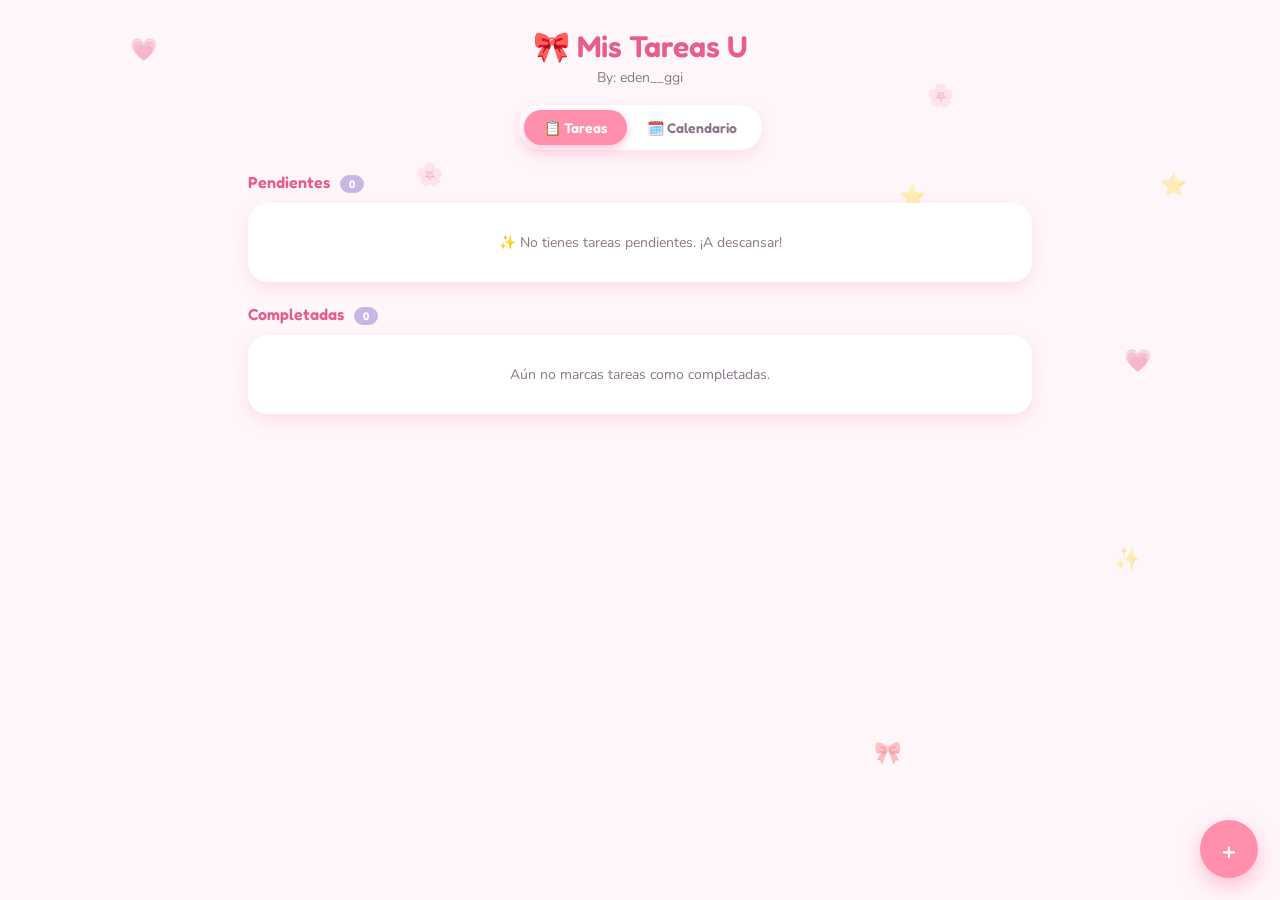
<file: index.html>
<!DOCTYPE html>
<html lang="es">
<head>
<meta charset="UTF-8">
<meta name="viewport" content="width=device-width, initial-scale=1.0">
<title>🎀 Mis Tareas U</title>
<link rel="preconnect" href="https://fonts.googleapis.com">
<link href="https://fonts.googleapis.com/css2?family=Fredoka:wght@400;500;600;700&family=Nunito:wght@400;600;700;800&display=swap" rel="stylesheet">
<link rel="stylesheet" href="styles.css">
</head>
<body>

<div class="floaters" id="floaters"></div>

<div class="wrap">
  <header>
    <h1 class="brand">🎀 Mis Tareas U</h1>
    <p class="subtitle">By: eden__ggi</p>
    <div class="tabs">
      <button class="tab active" data-view="tareas">📋 Tareas</button>
      <button class="tab" data-view="calendario">🗓️ Calendario</button>
    </div>
  </header>

  <section class="view active" id="view-tareas">
    <h2 class="section-title">Pendientes <span class="count-pill" id="count-pend">0</span></h2>
    <div id="list-pendientes"></div>

    <h2 class="section-title">Completadas <span class="count-pill" id="count-done">0</span></h2>
    <div id="list-completadas"></div>
  </section>

  <section class="view" id="view-calendario">
    <div class="cal-head">
      <button id="cal-prev">◀</button>
      <span class="month-label" id="cal-label"></span>
      <button id="cal-next">▶</button>
    </div>
    <div class="cal-grid" id="cal-dow"></div>
    <div class="cal-grid" id="cal-grid" style="margin-top:6px;"></div>
    <div class="cal-selected" id="cal-selected"></div>
  </section>
</div>

<button class="fab" id="fab-add">+</button>

<div class="overlay" id="overlay">
  <div class="modal">
    <h3 id="modal-title">Nueva tarea</h3>
    <form id="task-form">
      <input type="hidden" id="task-id">
      <div class="field">
        <label>Materia</label>
        <select id="f-materia"></select>
        <input type="text" id="f-titulo" class="hidden" placeholder="Nombre de la nueva materia">
        <button type="button" class="link-btn" id="btn-del-materia">🗑️ Quitar esta materia de la lista</button>
      </div>
      <div class="field">
        <label>Dónde entregar</label>
        <select id="f-plataforma">
          <option value="aula">Aula Virtual</option>
          <option value="teams">Teams</option>
          <option value="examen">En clase </option>
          
        </select>
      </div>
      <div class="field">
        <label>Fecha límite</label>
        <input type="date" id="f-fecha" required>
      </div>
      <div class="field">
        <label>Descripcion breve</label>
        <textarea id="f-notas" placeholder="Detalles, enlaces, requisitos..."></textarea>
      </div>
      <div class="modal-actions">
        <button type="button" class="btn ghost" id="btn-cancel">Cancelar</button>
        <button type="submit" class="btn primary">Guardar</button>
      </div>
    </form>
  </div>
</div>

<script src="script.js"></script>
</body>
</html>
</file>
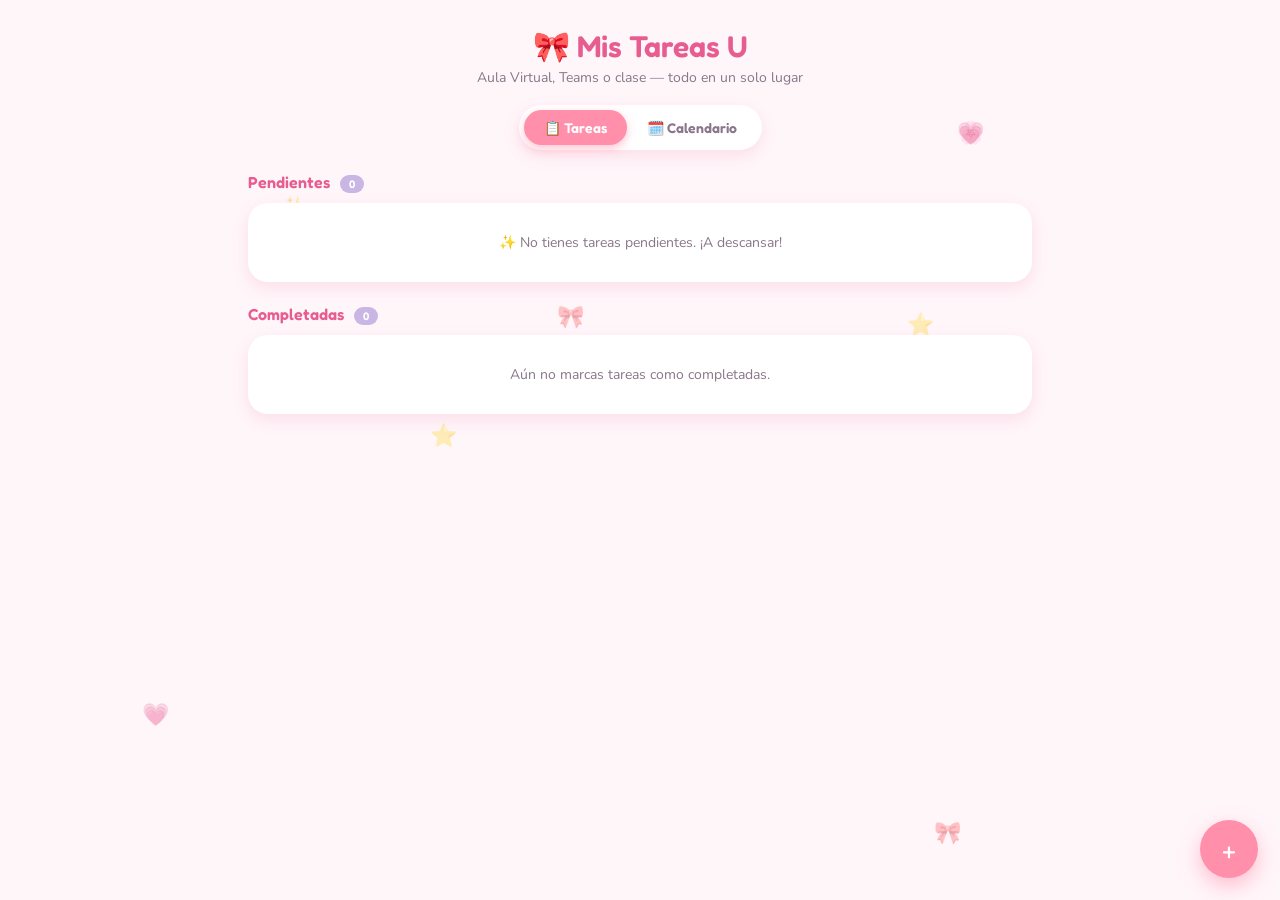
<file: gestor-tareas-uni.html>
<!DOCTYPE html>
<html lang="es">
<head>
<meta charset="UTF-8">
<meta name="viewport" content="width=device-width, initial-scale=1.0">
<title>🎀 Mis Tareas U</title>
<link rel="preconnect" href="https://fonts.googleapis.com">
<link href="https://fonts.googleapis.com/css2?family=Fredoka:wght@400;500;600;700&family=Nunito:wght@400;600;700;800&display=swap" rel="stylesheet">
<style>
  :root{
    --bg: #FFF6FA;
    --pink: #FF8FAB;
    --pink-deep: #E85D8F;
    --lavender: #C9B6E4;
    --blue: #A8D8F0;
    --mint: #8FE3C0;
    --coral: #FFB199;
    --ink: #5A4356;
    --ink-soft: #8A7688;
    --card: #FFFFFF;
    --shadow: rgba(232, 93, 143, 0.15);
  }
  *{box-sizing:border-box;}
  body{
    margin:0;
    min-height:100vh;
    background: var(--bg);
    font-family:'Nunito', sans-serif;
    color: var(--ink);
    overflow-x:hidden;
    position:relative;
  }
  h1,h2,h3, .brand, .tab, .btn, .fab{ font-family:'Fredoka', sans-serif; }

  /* --- decoración flotante --- */
  .floaters{ position:fixed; inset:0; pointer-events:none; z-index:0; overflow:hidden; }
  .floaters span{
    position:absolute; font-size:22px; opacity:.35;
    animation: float 9s ease-in-out infinite;
  }
  @keyframes float{
    0%,100%{ transform: translateY(0) rotate(0deg); }
    50%{ transform: translateY(-26px) rotate(12deg); }
  }

  .wrap{ max-width:820px; margin:0 auto; padding: 28px 18px 100px; position:relative; z-index:1; }

  header{ text-align:center; margin-bottom: 22px; }
  .brand{ font-size: 30px; font-weight:600; color: var(--pink-deep); margin:0 0 4px; }
  .subtitle{ color: var(--ink-soft); font-size:14px; margin:0 0 18px; }

  .tabs{
    display:inline-flex; background:#fff; padding:5px; border-radius:999px;
    box-shadow: 0 6px 16px var(--shadow);
  }
  .tab{
    border:none; background:transparent; padding:9px 20px; border-radius:999px;
    font-size:14px; font-weight:600; color: var(--ink-soft); cursor:pointer;
    transition: all .25s ease;
  }
  .tab.active{ background: var(--pink); color:#fff; box-shadow:0 4px 10px rgba(255,143,171,.5); }

  .view{ display:none; animation: pop .35s ease; }
  .view.active{ display:block; }
  @keyframes pop{ from{ opacity:0; transform: translateY(8px); } to{ opacity:1; transform:translateY(0);} }

  h2.section-title{ font-size:16px; color: var(--pink-deep); margin: 22px 0 10px; font-weight:600; }
  .count-pill{
    display:inline-block; background: var(--lavender); color:#fff; font-size:11px;
    padding:2px 9px; border-radius:999px; margin-left:6px; vertical-align:middle;
  }

  .empty{
    text-align:center; color: var(--ink-soft); background:#fff; border-radius:20px;
    padding: 30px 16px; font-size:14px; box-shadow: 0 6px 16px var(--shadow);
  }

  .task-card{
    background:#fff; border-radius:18px; padding:14px 16px; margin-bottom:10px;
    box-shadow: 0 6px 16px var(--shadow); display:flex; align-items:center; gap:12px;
    animation: pop .3s ease; transition: transform .2s ease;
  }
  .task-card:hover{ transform: translateY(-2px); }
  .task-card.done{ opacity:.6; }
  .task-card.done .task-title{ text-decoration: line-through; }

  .check-btn{
    flex:0 0 auto; width:30px; height:30px; border-radius:50%; border:2px solid var(--pink);
    background:#fff; cursor:pointer; display:flex; align-items:center; justify-content:center;
    font-size:14px; color:transparent; transition: all .2s ease;
  }
  .check-btn.checked{ background: var(--mint); border-color: var(--mint); color:#fff; }

  .task-body{ flex:1; min-width:0; }
  .task-title{ font-weight:700; font-size:15px; margin:0 0 4px; word-break:break-word; }
  .task-meta{ display:flex; flex-wrap:wrap; gap:6px; align-items:center; font-size:12px; color: var(--ink-soft); }
  .badge{ padding:2px 9px; border-radius:999px; font-weight:700; color:#fff; font-size:11px; }
  .badge.aula{ background: var(--lavender); }
  .badge.teams{ background: var(--blue); }
  .badge.examen{ background: var(--coral); }
  .badge.exposicion{ background: var(--mint); }
  .due{ font-weight:700; }
  .due.urgent{ color: var(--pink-deep); }

  .task-actions{ display:flex; gap:6px; flex:0 0 auto; }
  .icon-btn{
    border:none; background: var(--bg); width:30px; height:30px; border-radius:10px;
    cursor:pointer; font-size:13px; display:flex; align-items:center; justify-content:center;
    transition: transform .15s ease;
  }
  .icon-btn:hover{ transform: scale(1.12); }

  /* --- FAB --- */
  .fab{
    position:fixed; right:22px; bottom:22px; width:58px; height:58px; border-radius:50%;
    background: var(--pink); color:#fff; border:none; font-size:26px; cursor:pointer;
    box-shadow: 0 8px 20px rgba(255,143,171,.55); z-index:5;
    transition: transform .2s ease;
  }
  .fab:hover{ transform: scale(1.08) rotate(8deg); }

  /* --- modal --- */
  .overlay{
    position:fixed; inset:0; background: rgba(90,67,86,.35); display:none;
    align-items:center; justify-content:center; z-index:10; padding:16px;
  }
  .overlay.active{ display:flex; }
  .modal{
    background:#fff; border-radius:24px; padding:24px; width:100%; max-width:380px;
    box-shadow: 0 20px 40px rgba(90,67,86,.25); animation: pop .25s ease;
  }
  .modal h3{ margin:0 0 14px; color: var(--pink-deep); font-size:18px; }
  .field{ margin-bottom:12px; }
  .field label{ display:block; font-size:12px; font-weight:700; color: var(--ink-soft); margin-bottom:4px; }
  .field input, .field select, .field textarea{
    width:100%; padding:9px 12px; border-radius:12px; border:2px solid #F2D9E4;
    font-family:'Nunito', sans-serif; font-size:14px; color: var(--ink); background: var(--bg);
  }
  .field input:focus, .field select:focus, .field textarea:focus{ outline:none; border-color: var(--pink); }
  .field textarea{ resize:vertical; min-height:50px; }
  .modal-actions{ display:flex; gap:10px; margin-top:6px; }
  .btn{
    flex:1; border:none; border-radius:14px; padding:11px; font-size:14px; font-weight:600;
    cursor:pointer; transition: transform .15s ease;
  }
  .btn:hover{ transform: translateY(-1px); }
  .btn.primary{ background: var(--pink); color:#fff; }
  .btn.ghost{ background: var(--bg); color: var(--ink-soft); }

  /* --- calendario --- */
  .cal-head{ display:flex; align-items:center; justify-content:space-between; margin-bottom:12px; }
  .cal-head button{ border:none; background:#fff; width:34px; height:34px; border-radius:10px; font-size:15px; cursor:pointer; box-shadow:0 4px 10px var(--shadow); }
  .cal-head .month-label{ font-weight:700; color: var(--pink-deep); font-size:16px; }
  .cal-grid{ display:grid; grid-template-columns: repeat(7,1fr); gap:6px; }
  .cal-dow{ text-align:center; font-size:11px; color: var(--ink-soft); font-weight:700; }
  .cal-day{
    aspect-ratio:1; display:flex; align-items:center; justify-content:center; border-radius:12px;
    font-size:13px; background:#fff; color: var(--ink); cursor:default; position:relative;
    box-shadow: 0 2px 6px rgba(90,67,86,.06);
  }
  .cal-day.pad{ background:transparent; box-shadow:none; }
  .cal-day.today{ border:2px solid var(--lavender); }
  .cal-day.deadline{ background: var(--pink); color:#fff; font-weight:700; cursor:pointer; }
  .cal-day.deadline.done-only{ background: var(--mint); }
  .cal-day .dot{ position:absolute; bottom:4px; width:4px; height:4px; border-radius:50%; background:#fff; }

  .cal-selected{ margin-top:18px; }
  .cal-selected h3{ font-size:14px; color: var(--pink-deep); margin:0 0 8px; }

  ::-webkit-scrollbar{ width:8px; }
  ::-webkit-scrollbar-thumb{ background: var(--pink); border-radius:999px; }

  @media (prefers-reduced-motion: reduce){
    *{ animation: none !important; transition: none !important; }
  }
</style>
</head>
<body>

<div class="floaters" id="floaters"></div>

<div class="wrap">
  <header>
    <h1 class="brand">🎀 Mis Tareas U</h1>
    <p class="subtitle">Aula Virtual, Teams o clase — todo en un solo lugar</p>
    <div class="tabs">
      <button class="tab active" data-view="tareas">📋 Tareas</button>
      <button class="tab" data-view="calendario">🗓️ Calendario</button>
    </div>
  </header>

  <section class="view active" id="view-tareas">
    <h2 class="section-title">Pendientes <span class="count-pill" id="count-pend">0</span></h2>
    <div id="list-pendientes"></div>

    <h2 class="section-title">Completadas <span class="count-pill" id="count-done">0</span></h2>
    <div id="list-completadas"></div>
  </section>

  <section class="view" id="view-calendario">
    <div class="cal-head">
      <button id="cal-prev">◀</button>
      <span class="month-label" id="cal-label"></span>
      <button id="cal-next">▶</button>
    </div>
    <div class="cal-grid" id="cal-dow"></div>
    <div class="cal-grid" id="cal-grid" style="margin-top:6px;"></div>
    <div class="cal-selected" id="cal-selected"></div>
  </section>
</div>

<button class="fab" id="fab-add">+</button>

<div class="overlay" id="overlay">
  <div class="modal">
    <h3 id="modal-title">Nueva tarea</h3>
    <form id="task-form">
      <input type="hidden" id="task-id">
      <div class="field">
        <label>Título</label>
        <input type="text" id="f-titulo" required placeholder="Ej: Taller de expresiones regulares">
      </div>
      <div class="field">
        <label>Dónde entregar</label>
        <select id="f-plataforma">
          <option value="aula">Aula Virtual</option>
          <option value="teams">Teams</option>
          <option value="examen">En clase — Examen</option>
          <option value="exposicion">En clase — Exposición</option>
        </select>
      </div>
      <div class="field">
        <label>Fecha límite</label>
        <input type="date" id="f-fecha" required>
      </div>
      <div class="field">
        <label>Notas (opcional)</label>
        <textarea id="f-notas" placeholder="Detalles, enlaces, requisitos..."></textarea>
      </div>
      <div class="modal-actions">
        <button type="button" class="btn ghost" id="btn-cancel">Cancelar</button>
        <button type="submit" class="btn primary">Guardar</button>
      </div>
    </form>
  </div>
</div>

<script>
(function(){
  const STORAGE_KEY = 'kawaiiTasksU';
  const PLAT_LABEL = { aula:'Aula Virtual', teams:'Teams', examen:'Examen presencial', exposicion:'Exposición' };

  let tasks = JSON.parse(localStorage.getItem(STORAGE_KEY) || '[]');
  let calDate = new Date();
  let selectedDay = null;

  function save(){ localStorage.setItem(STORAGE_KEY, JSON.stringify(tasks)); }
  function uid(){ return Date.now().toString(36) + Math.random().toString(36).slice(2,6); }

  function daysUntil(fecha){
    const today = new Date(); today.setHours(0,0,0,0);
    const d = new Date(fecha+'T00:00:00');
    return Math.round((d - today) / 86400000);
  }
  function dueLabel(fecha){
    const n = daysUntil(fecha);
    if(n < 0) return 'Venció';
    if(n === 0) return 'Hoy';
    if(n === 1) return 'Mañana';
    return `En ${n} días`;
  }

  /* ---------- render tareas ---------- */
  function renderTasks(){
    const pend = tasks.filter(t=>!t.completada).sort((a,b)=> a.fecha.localeCompare(b.fecha));
    const done = tasks.filter(t=>t.completada).sort((a,b)=> b.fecha.localeCompare(a.fecha));

    document.getElementById('count-pend').textContent = pend.length;
    document.getElementById('count-done').textContent = done.length;

    const pendEl = document.getElementById('list-pendientes');
    const doneEl = document.getElementById('list-completadas');

    pendEl.innerHTML = pend.length ? pend.map(cardHTML).join('') :
      '<div class="empty">✨ No tienes tareas pendientes. ¡A descansar!</div>';
    doneEl.innerHTML = done.length ? done.map(cardHTML).join('') :
      '<div class="empty">Aún no marcas tareas como completadas.</div>';

    document.querySelectorAll('[data-check]').forEach(b=> b.onclick = ()=> toggleDone(b.dataset.check));
    document.querySelectorAll('[data-edit]').forEach(b=> b.onclick = ()=> openEdit(b.dataset.edit));
    document.querySelectorAll('[data-del]').forEach(b=> b.onclick = ()=> removeTask(b.dataset.del));
  }

  function cardHTML(t){
    const n = daysUntil(t.fecha);
    const urgent = !t.completada && n <= 1;
    return `
    <div class="task-card ${t.completada?'done':''}">
      <button class="check-btn ${t.completada?'checked':''}" data-check="${t.id}">${t.completada?'✓':''}</button>
      <div class="task-body">
        <p class="task-title">${escapeHTML(t.titulo)}</p>
        <div class="task-meta">
          <span class="badge ${t.plataforma}">${PLAT_LABEL[t.plataforma]}</span>
          <span class="due ${urgent?'urgent':''}">${dueLabel(t.fecha)} · ${formatDate(t.fecha)}</span>
        </div>
      </div>
      <div class="task-actions">
        <button class="icon-btn" data-edit="${t.id}">✏️</button>
        <button class="icon-btn" data-del="${t.id}">🗑️</button>
      </div>
    </div>`;
  }

  function escapeHTML(s){ const d=document.createElement('div'); d.textContent=s; return d.innerHTML; }
  function formatDate(f){
    const d = new Date(f+'T00:00:00');
    return d.toLocaleDateString('es-CO', { day:'numeric', month:'short' });
  }

  function toggleDone(id){
    const t = tasks.find(x=>x.id===id);
    if(!t) return;
    t.completada = !t.completada;
    save(); renderTasks(); renderCalendar();
    if(t.completada) confetti();
  }
  function removeTask(id){
    if(!confirm('¿Eliminar esta tarea?')) return;
    tasks = tasks.filter(x=>x.id!==id);
    save(); renderTasks(); renderCalendar();
  }

  /* ---------- modal ---------- */
  const overlay = document.getElementById('overlay');
  const form = document.getElementById('task-form');
  document.getElementById('fab-add').onclick = ()=> openNew();
  document.getElementById('btn-cancel').onclick = closeModal;
  overlay.onclick = (e)=>{ if(e.target===overlay) closeModal(); };

  function openNew(){
    document.getElementById('modal-title').textContent = 'Nueva tarea';
    form.reset();
    document.getElementById('task-id').value = '';
    overlay.classList.add('active');
  }
  function openEdit(id){
    const t = tasks.find(x=>x.id===id);
    if(!t) return;
    document.getElementById('modal-title').textContent = 'Editar tarea';
    document.getElementById('task-id').value = t.id;
    document.getElementById('f-titulo').value = t.titulo;
    document.getElementById('f-plataforma').value = t.plataforma;
    document.getElementById('f-fecha').value = t.fecha;
    document.getElementById('f-notas').value = t.notas || '';
    overlay.classList.add('active');
  }
  function closeModal(){ overlay.classList.remove('active'); }

  form.onsubmit = (e)=>{
    e.preventDefault();
    const id = document.getElementById('task-id').value;
    const data = {
      titulo: document.getElementById('f-titulo').value.trim(),
      plataforma: document.getElementById('f-plataforma').value,
      fecha: document.getElementById('f-fecha').value,
      notas: document.getElementById('f-notas').value.trim(),
    };
    if(!data.titulo || !data.fecha) return;
    if(id){
      const t = tasks.find(x=>x.id===id);
      Object.assign(t, data);
    } else {
      tasks.push({ id: uid(), completada:false, ...data });
    }
    save(); closeModal(); renderTasks(); renderCalendar();
  };

  /* ---------- tabs ---------- */
  document.querySelectorAll('.tab').forEach(tab=>{
    tab.onclick = ()=>{
      document.querySelectorAll('.tab').forEach(t=>t.classList.remove('active'));
      document.querySelectorAll('.view').forEach(v=>v.classList.remove('active'));
      tab.classList.add('active');
      document.getElementById('view-'+tab.dataset.view).classList.add('active');
      if(tab.dataset.view==='calendario') renderCalendar();
    };
  });

  /* ---------- calendario ---------- */
  const DOWS = ['D','L','M','M','J','V','S'];
  function renderCalendar(){
    const dowEl = document.getElementById('cal-dow');
    if(!dowEl.childElementCount){
      dowEl.innerHTML = DOWS.map(d=>`<div class="cal-dow">${d}</div>`).join('');
    }
    const y = calDate.getFullYear(), m = calDate.getMonth();
    document.getElementById('cal-label').textContent =
      calDate.toLocaleDateString('es-CO', { month:'long', year:'numeric' });

    const first = new Date(y,m,1);
    const startPad = first.getDay();
    const daysInMonth = new Date(y,m+1,0).getDate();
    const todayStr = new Date().toISOString().slice(0,10);

    let html = '';
    for(let i=0;i<startPad;i++) html += '<div class="cal-day pad"></div>';
    for(let d=1; d<=daysInMonth; d++){
      const dateStr = `${y}-${String(m+1).padStart(2,'0')}-${String(d).padStart(2,'0')}`;
      const dayTasks = tasks.filter(t=>t.fecha===dateStr);
      const pendCount = dayTasks.filter(t=>!t.completada).length;
      let cls = 'cal-day';
      if(dateStr===todayStr) cls += ' today';
      if(pendCount>0) cls += ' deadline';
      else if(dayTasks.length>0) cls += ' deadline done-only';
      html += `<div class="${cls}" data-date="${dateStr}">${d}${dayTasks.length?'<span class="dot"></span>':''}</div>`;
    }
    document.getElementById('cal-grid').innerHTML = html;

    document.querySelectorAll('.cal-day[data-date]').forEach(cell=>{
      cell.onclick = ()=>{ selectedDay = cell.dataset.date; renderSelectedDay(); };
    });
    if(selectedDay) renderSelectedDay();
  }

  function renderSelectedDay(){
    const box = document.getElementById('cal-selected');
    const dayTasks = tasks.filter(t=>t.fecha===selectedDay);
    if(!dayTasks.length){ box.innerHTML=''; return; }
    box.innerHTML = `<h3>Tareas para ${formatDate(selectedDay)}</h3>` + dayTasks.map(cardHTML).join('');
    document.querySelectorAll('[data-check]').forEach(b=> b.onclick = ()=> toggleDone(b.dataset.check));
    document.querySelectorAll('[data-edit]').forEach(b=> b.onclick = ()=> openEdit(b.dataset.edit));
    document.querySelectorAll('[data-del]').forEach(b=> b.onclick = ()=> removeTask(b.dataset.del));
  }

  document.getElementById('cal-prev').onclick = ()=>{ calDate.setMonth(calDate.getMonth()-1); renderCalendar(); };
  document.getElementById('cal-next').onclick = ()=>{ calDate.setMonth(calDate.getMonth()+1); renderCalendar(); };

  /* ---------- confetti al completar ---------- */
  function confetti(){
    const emojis = ['🎉','✨','💗','🌸'];
    for(let i=0;i<14;i++){
      const s = document.createElement('span');
      s.textContent = emojis[Math.floor(Math.random()*emojis.length)];
      s.style.position = 'fixed';
      s.style.left = (45 + Math.random()*10) + 'vw';
      s.style.top = '40vh';
      s.style.fontSize = (14 + Math.random()*10) + 'px';
      s.style.zIndex = 20;
      s.style.pointerEvents = 'none';
      s.style.transition = 'transform 1s ease-out, opacity 1s ease-out';
      document.body.appendChild(s);
      const angle = Math.random()*Math.PI*2, dist = 80+Math.random()*120;
      requestAnimationFrame(()=>{
        s.style.transform = `translate(${Math.cos(angle)*dist}px, ${Math.sin(angle)*dist - 60}px) rotate(${Math.random()*360}deg)`;
        s.style.opacity = '0';
      });
      setTimeout(()=> s.remove(), 1000);
    }
  }

  /* ---------- floaters de fondo ---------- */
  (function initFloaters(){
    const box = document.getElementById('floaters');
    const items = ['🌸','⭐','💗','🎀','✨'];
    for(let i=0;i<9;i++){
      const s = document.createElement('span');
      s.textContent = items[i % items.length];
      s.style.left = (Math.random()*95)+'vw';
      s.style.top = (Math.random()*95)+'vh';
      s.style.animationDelay = (Math.random()*6)+'s';
      s.style.animationDuration = (7+Math.random()*5)+'s';
      box.appendChild(s);
    }
  })();

  renderTasks();
  renderCalendar();
})();
</script>
</body>
</html>
</file>
<file: styles.css>
:root{
    --bg: #FFF6FA;
    --pink: #FF8FAB;
    --pink-deep: #E85D8F;
    --lavender: #C9B6E4;
    --blue: #A8D8F0;
    --mint: #8FE3C0;
    --coral: #FFB199;
    --ink: #5A4356;
    --ink-soft: #8A7688;
    --card: #FFFFFF;
    --shadow: rgba(232, 93, 143, 0.15);
  }
  *{box-sizing:border-box;}
  body{
    margin:0;
    min-height:100vh;
    background: var(--bg);
    font-family:'Nunito', sans-serif;
    color: var(--ink);
    overflow-x:hidden;
    position:relative;
  }
  h1,h2,h3, .brand, .tab, .btn, .fab{ font-family:'Fredoka', sans-serif; }

  /* --- decoración flotante --- */
  .floaters{ position:fixed; inset:0; pointer-events:none; z-index:0; overflow:hidden; }
  .floaters span{
    position:absolute; font-size:22px; opacity:.35;
    animation: float 9s ease-in-out infinite;
  }
  @keyframes float{
    0%,100%{ transform: translateY(0) rotate(0deg); }
    50%{ transform: translateY(-26px) rotate(12deg); }
  }

  .wrap{ max-width:820px; margin:0 auto; padding: 28px 18px 100px; position:relative; z-index:1; }

  header{ text-align:center; margin-bottom: 22px; }
  .brand{ font-size: 30px; font-weight:600; color: var(--pink-deep); margin:0 0 4px; }
  .subtitle{ color: var(--ink-soft); font-size:14px; margin:0 0 18px; }

  .tabs{
    display:inline-flex; background:#fff; padding:5px; border-radius:999px;
    box-shadow: 0 6px 16px var(--shadow);
  }
  .tab{
    border:none; background:transparent; padding:9px 20px; border-radius:999px;
    font-size:14px; font-weight:600; color: var(--ink-soft); cursor:pointer;
    transition: all .25s ease;
  }
  .tab.active{ background: var(--pink); color:#fff; box-shadow:0 4px 10px rgba(255,143,171,.5); }

  .view{ display:none; animation: pop .35s ease; }
  .view.active{ display:block; }
  @keyframes pop{ from{ opacity:0; transform: translateY(8px); } to{ opacity:1; transform:translateY(0);} }

  h2.section-title{ font-size:16px; color: var(--pink-deep); margin: 22px 0 10px; font-weight:600; }
  .count-pill{
    display:inline-block; background: var(--lavender); color:#fff; font-size:11px;
    padding:2px 9px; border-radius:999px; margin-left:6px; vertical-align:middle;
  }

  .empty{
    text-align:center; color: var(--ink-soft); background:#fff; border-radius:20px;
    padding: 30px 16px; font-size:14px; box-shadow: 0 6px 16px var(--shadow);
  }

  .task-card{
    background:#fff; border-radius:18px; padding:14px 16px; margin-bottom:10px;
    box-shadow: 0 6px 16px var(--shadow); display:flex; align-items:center; gap:12px;
    animation: pop .3s ease; transition: transform .2s ease;
  }
  .task-card:hover{ transform: translateY(-2px); }
  .task-card.done{ opacity:.6; }
  .task-card.done .task-title{ text-decoration: line-through; }

  .check-btn{
    flex:0 0 auto; width:30px; height:30px; border-radius:50%; border:2px solid var(--pink);
    background:#fff; cursor:pointer; display:flex; align-items:center; justify-content:center;
    font-size:14px; color:transparent; transition: all .2s ease;
  }
  .check-btn.checked{ background: var(--mint); border-color: var(--mint); color:#fff; }

  .task-body{ flex:1; min-width:0; }
  .task-title{ font-weight:700; font-size:15px; margin:0 0 4px; word-break:break-word; }
  .task-notes{ margin:0 0 8px; font-size:13px; line-height:1.4; color: var(--ink-soft); white-space:pre-line; word-break:break-word; }
  .task-card.done .task-notes{ text-decoration: line-through; }
  .task-meta{ display:flex; flex-wrap:wrap; gap:6px; align-items:center; font-size:12px; color: var(--ink-soft); }
  .badge{ padding:2px 9px; border-radius:999px; font-weight:700; color:#fff; font-size:11px; }
  .badge.aula{ background: var(--lavender); }
  .badge.teams{ background: var(--blue); }
  .badge.examen{ background: var(--coral); }
  .badge.exposicion{ background: var(--mint); }
  .due{ font-weight:700; }
  .due.urgent{ color: var(--pink-deep); }

  .task-actions{ display:flex; gap:6px; flex:0 0 auto; }
  .icon-btn{
    border:none; background: var(--bg); width:30px; height:30px; border-radius:10px;
    cursor:pointer; font-size:13px; display:flex; align-items:center; justify-content:center;
    transition: transform .15s ease;
  }
  .icon-btn:hover{ transform: scale(1.12); }

  /* --- FAB --- */
  .fab{
    position:fixed; right:22px; bottom:22px; width:58px; height:58px; border-radius:50%;
    background: var(--pink); color:#fff; border:none; font-size:26px; cursor:pointer;
    box-shadow: 0 8px 20px rgba(255,143,171,.55); z-index:5;
    transition: transform .2s ease;
  }
  .fab:hover{ transform: scale(1.08) rotate(8deg); }

  /* --- modal --- */
  .overlay{
    position:fixed; inset:0; background: rgba(90,67,86,.35); display:none;
    align-items:center; justify-content:center; z-index:10; padding:16px;
  }
  .overlay.active{ display:flex; }
  .modal{
    background:#fff; border-radius:24px; padding:24px; width:100%; max-width:380px;
    box-shadow: 0 20px 40px rgba(90,67,86,.25); animation: pop .25s ease;
  }
  .modal h3{ margin:0 0 14px; color: var(--pink-deep); font-size:18px; }
  .field{ margin-bottom:12px; }
  .field label{ display:block; font-size:12px; font-weight:700; color: var(--ink-soft); margin-bottom:4px; }
  .field input, .field select, .field textarea{
    width:100%; padding:9px 12px; border-radius:12px; border:2px solid #F2D9E4;
    font-family:'Nunito', sans-serif; font-size:14px; color: var(--ink); background: var(--bg);
  }
  .field input:focus, .field select:focus, .field textarea:focus{ outline:none; border-color: var(--pink); }
  .field textarea{ resize:vertical; min-height:50px; }
  .field select + input{ margin-top:8px; }
  .hidden{ display:none !important; }
  .link-btn{
    border:none; background:none; padding:6px 0 0; font-family:'Nunito', sans-serif;
    font-size:12px; font-weight:700; color: var(--ink-soft); cursor:pointer;
  }
  .link-btn:hover{ color: var(--pink-deep); }
  .modal-actions{ display:flex; gap:10px; margin-top:6px; }
  .btn{
    flex:1; border:none; border-radius:14px; padding:11px; font-size:14px; font-weight:600;
    cursor:pointer; transition: transform .15s ease;
  }
  .btn:hover{ transform: translateY(-1px); }
  .btn.primary{ background: var(--pink); color:#fff; }
  .btn.ghost{ background: var(--bg); color: var(--ink-soft); }

  /* --- calendario --- */
  .cal-head{ display:flex; align-items:center; justify-content:space-between; margin-bottom:12px; }
  .cal-head button{ border:none; background:#fff; width:34px; height:34px; border-radius:10px; font-size:15px; cursor:pointer; box-shadow:0 4px 10px var(--shadow); }
  .cal-head .month-label{ font-weight:700; color: var(--pink-deep); font-size:16px; }
  .cal-grid{ display:grid; grid-template-columns: repeat(7,1fr); gap:6px; }
  .cal-dow{ text-align:center; font-size:11px; color: var(--ink-soft); font-weight:700; }
  .cal-day{
    aspect-ratio:1; display:flex; align-items:center; justify-content:center; border-radius:12px;
    font-size:13px; background:#fff; color: var(--ink); cursor:default; position:relative;
    box-shadow: 0 2px 6px rgba(90,67,86,.06);
  }
  .cal-day.pad{ background:transparent; box-shadow:none; }
  .cal-day.today{ border:2px solid var(--lavender); }
  .cal-day.deadline{ background: var(--pink); color:#fff; font-weight:700; cursor:pointer; }
  .cal-day.deadline.done-only{ background: var(--mint); }
  .cal-day .dot{ position:absolute; bottom:4px; width:4px; height:4px; border-radius:50%; background:#fff; }

  .cal-selected{ margin-top:18px; }
  .cal-selected h3{ font-size:14px; color: var(--pink-deep); margin:0 0 8px; }

  ::-webkit-scrollbar{ width:8px; }
  ::-webkit-scrollbar-thumb{ background: var(--pink); border-radius:999px; }

  @media (prefers-reduced-motion: reduce){
    *{ animation: none !important; transition: none !important; }
  }
</file>
